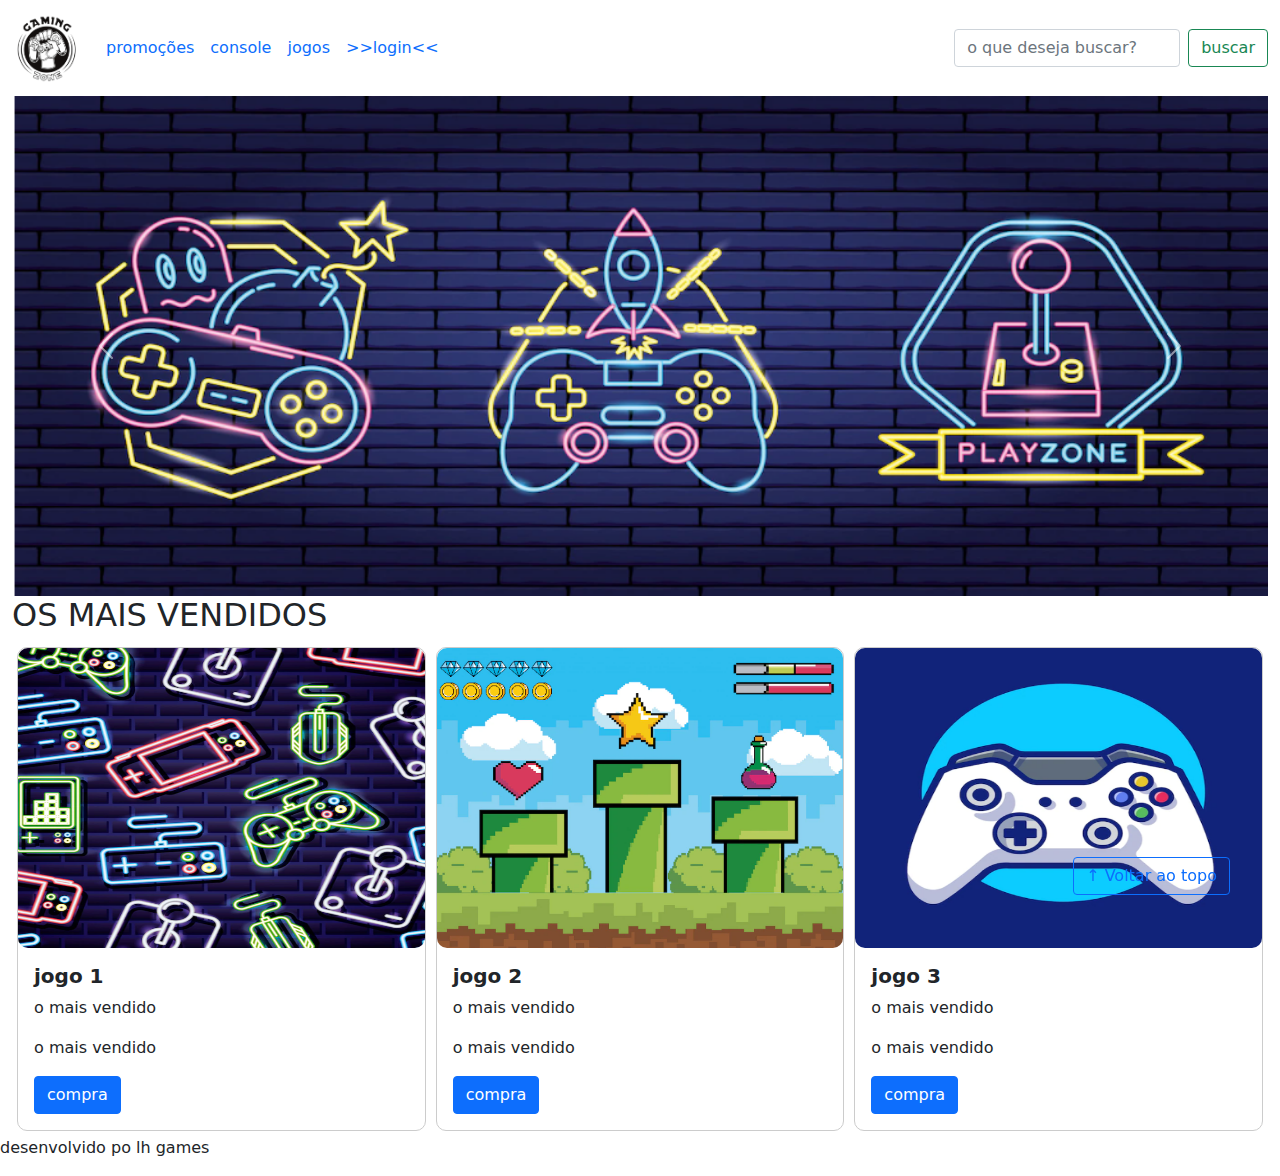
<file: index.html>
<!DOCTYPE html>
<html lang="pt-br">

<head>
  <meta charset="UTF-8">
  <meta http-equiv="X-UA-Compatible" content="IE=edge">
  <meta name="viewport" content="width=device-width, initial-scale=1.0">
  <title>LH Games</title>
  <link rel="stylesheet" href="bootstrap-5.0.2-dist/css/bootstrap.min.css">

  <link rel="stylesheet" href="estilo.css">



</head>

<body>
  <header>
    <nav class="navbar navbar-expand-lg bg-body-tertiary">
      <div class="container-fluid">
        <a class="navbar-brand" href="#"><img src="img/logo.png" alt=""></a>
        <button class="navbar-toggler" type="button" data-bs-toggle="collapse" data-bs-target="#navbarSupportedContent" aria-controls="navbarSupportedContent" aria-expanded="false" aria-label="Toggle navigation">
          <span class="navbar-toggler-icon"></span>
        </button>
        <div class="collapse navbar-collapse" id="navbarSupportedContent">
          <ul class="navbar-nav me-auto mb-2 mb-lg-0">
            <li class="nav-item">
              <a class="nav-link active" aria-current="page" href="#">promoções</a>
            </li>
            <li class="nav-item">
              <a class="nav-link active" aria-current="page" href="#">console</a>
            </li>
            <li class="nav-item">  
            <a class="nav-link active" aria-current="page" href="#">jogos</a>
            </li> 
            <li class="nav-item"> 
            <a class="nav-link active" aria-current="page" href="login.html">>>login<<</a>
            </li> 
            
          </ul>
          <form class="d-flex" role="search">
            <input class="form-control me-2" type="search" placeholder="o que deseja buscar?" aria-label="Search">
            <button class="btn btn-outline-success" type="submit">buscar</button>
          </form>
        </div>
      </div>
    </nav>
  </header>

  <main>



    <section id="section-banners" class="container-fluid">

      <div id="carouselExampleFade" class="carousel slide carousel-fade">
        <div class="carousel-inner">
          <div class="carousel-item active">
            <img src="img/banner1.PNG" class="d-block w-100" alt="...">
          </div>
          <div class="carousel-item">
            <img src="img/banner2.PNG" class="d-block w-100" alt="...">
          </div>
          <div class="carousel-item">
            <img src="img/banner3.PNG" class="d-block w-100" alt="...">
          </div>
        </div>
        <button class="carousel-control-prev" type="button" data-bs-target="#carouselExampleFade" data-bs-slide="prev">
          <span class="carousel-control-prev-icon" aria-hidden="true"></span>
          <span class="visually-hidden">Previous</span>
        </button>
        <button class="carousel-control-next" type="button" data-bs-target="#carouselExampleFade" data-bs-slide="next">
          <span class="carousel-control-next-icon" aria-hidden="true"></span>
          <span class="visually-hidden">Next</span>
        </button>
      </div>

    </section>
    <section id="section-vendidos" class="container-fluid">

      <h2>OS MAIS VENDIDOS</h2>
      <div class="card-group">
        <div class="card" style="width: 18rem;">
          <img class="card-img-top" src="img/jogo1.PNG"Imagem de capa do card">
          <div class="card-body">
            <h5 class="card-title">jogo 1</h5>
            <p class="card-text">o mais vendido</p>
            <p class="preço">o mais vendido</p>
            <a href="#" class="btn btn-primary">compra</a>
          </div>
        </div>
        <div class="card" style="width: 18rem;">
          <img class="card-img-top" src="img/jogo2.PNG"Imagem de capa do card">
          <div class="card-body">
            <h5 class="card-title">jogo 2</h5>
            <p class="card-text">o mais vendido</p>
            <p class="preço">o mais vendido</p>
            <a href="#" class="btn btn-primary">compra</a>
          </div>
        </div>
        <div class="card" style="width: 18rem;">
          <img class="card-img-top" src="img/jogo3.PNG"Imagem de capa do card">
          <div class="card-body">
            <h5 class="card-title">jogo 3</h5>
            <p class="card-text">o mais vendido</p>
            <p class="preço">o mais vendido</p>
            <a href="#" class="btn btn-primary">compra</a>
          </div>
        </div>
      </div>

     
    </div>
    </section>


  </main>

  <footer>
    <p>desenvolvido po lh games</p>
  </footer>

  <button id="voltar-topo" type="button" class="btn btn-outline-primary" onclick="topo()">&uarr; Voltar ao topo</button>

  <script src="js/script.js"></script>
  <script src="bootstrap-5.0.2-dist/js/bootstrap.min.js"></script>

</body>

</html>
</file>
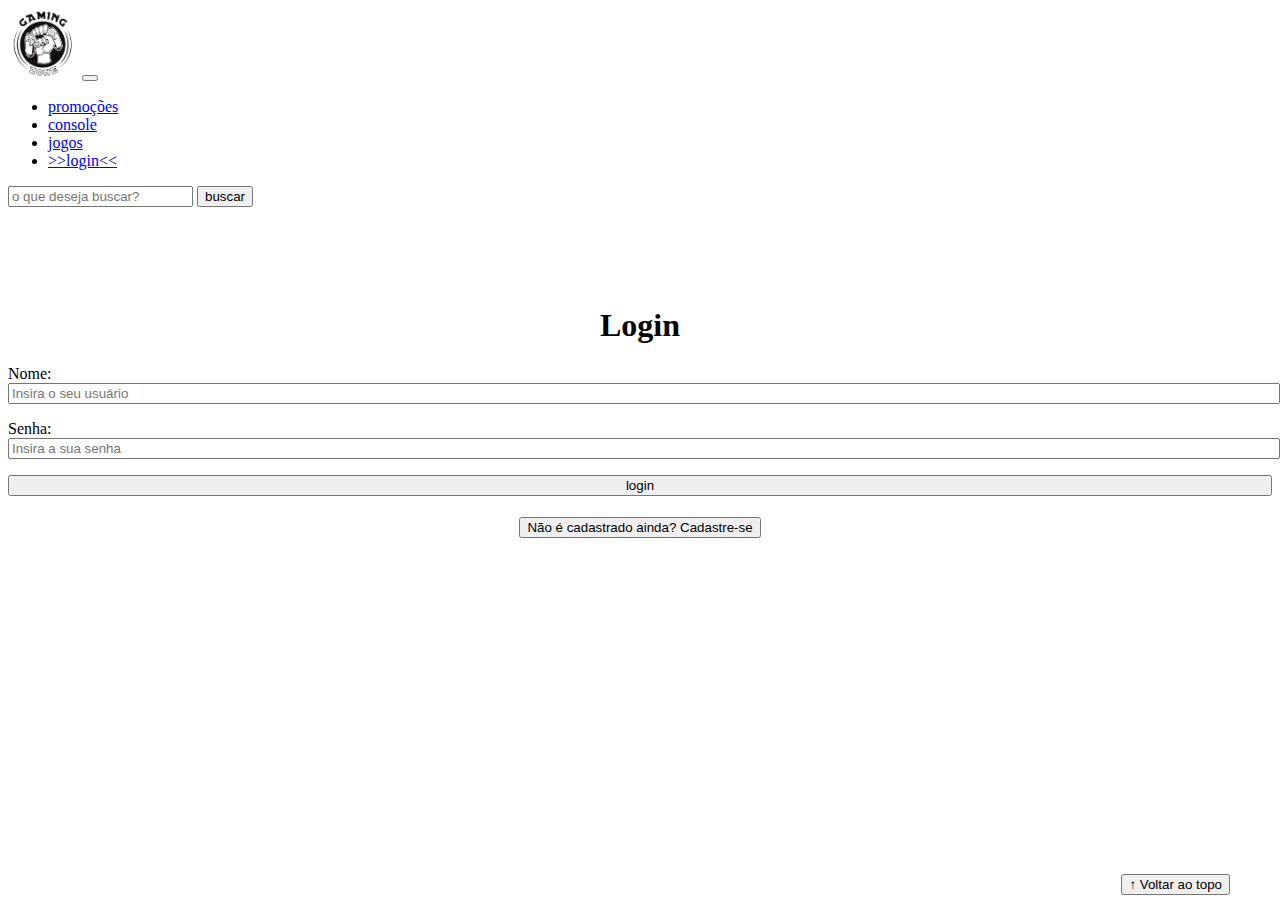
<file: login.html>
<!DOCTYPE html>
<html lang="pt-br">

<head>
    <meta charset="UTF-8">
    <meta http-equiv="X-UA-Compatible" content="IE=edge">
    <meta name="viewport" content="width=device-width, initial-scale=1.0">
    <title>LH Games - login</title>
    <link href="https://cdn.jsdelivr.net/npm/bootstrap@5.2.2/dist/css/bootstrap.min.css" rel="stylesheet"
        integrity="sha384-Zenh87qX5JnK2Jl0vWa8Ck2rdkQ2Bzep5IDxbcnCeuOxjzrPF/et3URy9Bv1WTRi" crossorigin="anonymous">
    <link rel="stylesheet" href="estilo.css">
</head>

<body>
    <header>
        <nav class="navbar navbar-expand-lg bg-body-tertiary">
            <div class="container-fluid">
              <a class="navbar-brand" href="index.html"><img src="img/logo.png" alt=""></a>
              <button class="navbar-toggler" type="button" data-bs-toggle="collapse" data-bs-target="#navbarSupportedContent" aria-controls="navbarSupportedContent" aria-expanded="false" aria-label="Toggle navigation">
                <span class="navbar-toggler-icon"></span>
              </button>
              <div class="collapse navbar-collapse" id="navbarSupportedContent">
                <ul class="navbar-nav me-auto mb-2 mb-lg-0">
                  <li class="nav-item">
                    <a class="nav-link active" aria-current="page" href="#">promoções</a>
                  </li>
                  <li class="nav-item">
                    <a class="nav-link active" aria-current="page" href="#">console</a>
                  </li>
                  <li class="nav-item">  
                  <a class="nav-link active" aria-current="page" href="#">jogos</a>
                  </li> 
                  <li class="nav-item"> 
                  <a class="nav-link active" aria-current="page" href="login.html">>>login<<</a>
                  </li> 
                  
                </ul>
                <form class="d-flex" role="search">
                  <input class="form-control me-2" type="search" placeholder="o que deseja buscar?" aria-label="Search">
                  <button class="btn btn-outline-success" type="submit">buscar</button>
                </form>
              </div>
            </div>
          </nav>
    </header>

    <main>
        <section id="section-login">
            <h1>Login</h1>
            <div class="d-flex justify-content-center">
                <form method="post" action="" id="login">
                    <p>
                        <label for="usuario">Nome: </label>
                        <input id="usuario" name="usuario" required="required" type="text"
                            placeholder="Insira o seu usuário" class="form-control" />
                    </p>
                    <p>
                        <label for="senha">Senha: </label>
                        <input id="senha" name="senha" required="required" type="password"
                            placeholder="Insira a sua senha" class="form-control" />
                    </p>
                    <p>
                        <input type="button" value="login" class="btn btn-primary" id="bt-login" onclick="login()" />
                    </p>
                </form>
            </div>
        </section>

        <section id="section-cadastro">
            <div id="botao-cadastrar">
                <button type="button" class="btn btn-info">Não é cadastrado ainda? Cadastre-se</button>
            </div>
            <div id="form-cadastrar">

                <h1>Criar minha conta</h1>
                <p>Informe os seus dados abaixo para criar sua conta.</p>

                <div class="d-flex justify-content-center">
                    <form method="post" action="" id="login">
                        <p>
                            <label for="usuario">Usuário: </label>
                            <input id="usuario" name="usuario" required="required" type="text"
                                placeholder="ex. nome de usuário" class="form-control" />
                        </p>
                        <p>
                            <label for="email">E-mail: </label>
                            <input id="email" name="email" required="required" type="email"
                                placeholder="seu@email.com.br" class="form-control" />
                        </p>
                        <p>
                            <label for="senha">Senha: </label>
                            <input id="senha" name="senha" required="required" type="password"
                                placeholder="mínimo de 6 caracteres" class="form-control" />
                        </p>
                        <p>
                            <input type="button" value="Cadastrar" class="btn btn-primary" id="bt-cadastrar"
                                onclick="cadastro()" />
                        </p>
                    </form>
                </div>

            </div>
        </section>

    </main>



    <footer>
        <p></p>
    </footer>

    <button id="voltar-topo" type="button" class="btn btn-outline-primary">&uarr; Voltar ao topo</button>

    <script src="https://cdn.jsdelivr.net/npm/bootstrap@5.2.2/dist/js/bootstrap.bundle.min.js"
        integrity="sha384-OERcA2EqjJCMA+/3y+gxIOqMEjwtxJY7qPCqsdltbNJuaOe923+mo//f6V8Qbsw3"
        crossorigin="anonymous"></script>
    <script src="js/script.js"></script>

    <script src="https://code.jquery.com/jquery-3.6.1.js"
        integrity="sha256-3zlB5s2uwoUzrXK3BT7AX3FyvojsraNFxCc2vC/7pNI=" crossorigin="anonymous"></script>
    <script type="text/javascript" src="js/jquery-script.js"></script>

</body>

</html>
</file>
<file: estilo.css>
/*cabeçalho*/
header img{
    width: 70px;
    height: 70px;
}
/*Conteudo principal*/
main{
    min-height: 500px;
}

/*banner*/
#section-banners img{
    height: 500px;
}

/*Produtos vendidos*/
#section-vendidos img{
    height: 300px;
    border-radius: 10px;
}
#section-vendidos .card{
    margin: 5px;
    border:1px solid #ccc;
    border-radius: 10px;

}
.card-title{
    font-weight: bold;
}
/*Rodapé*/

/*Botão Voltar topo*/
#voltar-topo{
    position: fixed;
    bottom: 5px;
    right: 50px;
}

/* página de login  */
#section-login{
    margin-top: 100px;

}
#section-login h1{
    text-align: center;

}
#section-login input{
    width: 100%;

}

/* Formulário de cadastro*/
#section-cadastro{
    padding: 5px;
    text-align: center;
    background-color: #fff;
}
#form-cadastrar{
padding: 50px;
display: none;
}
</file>
